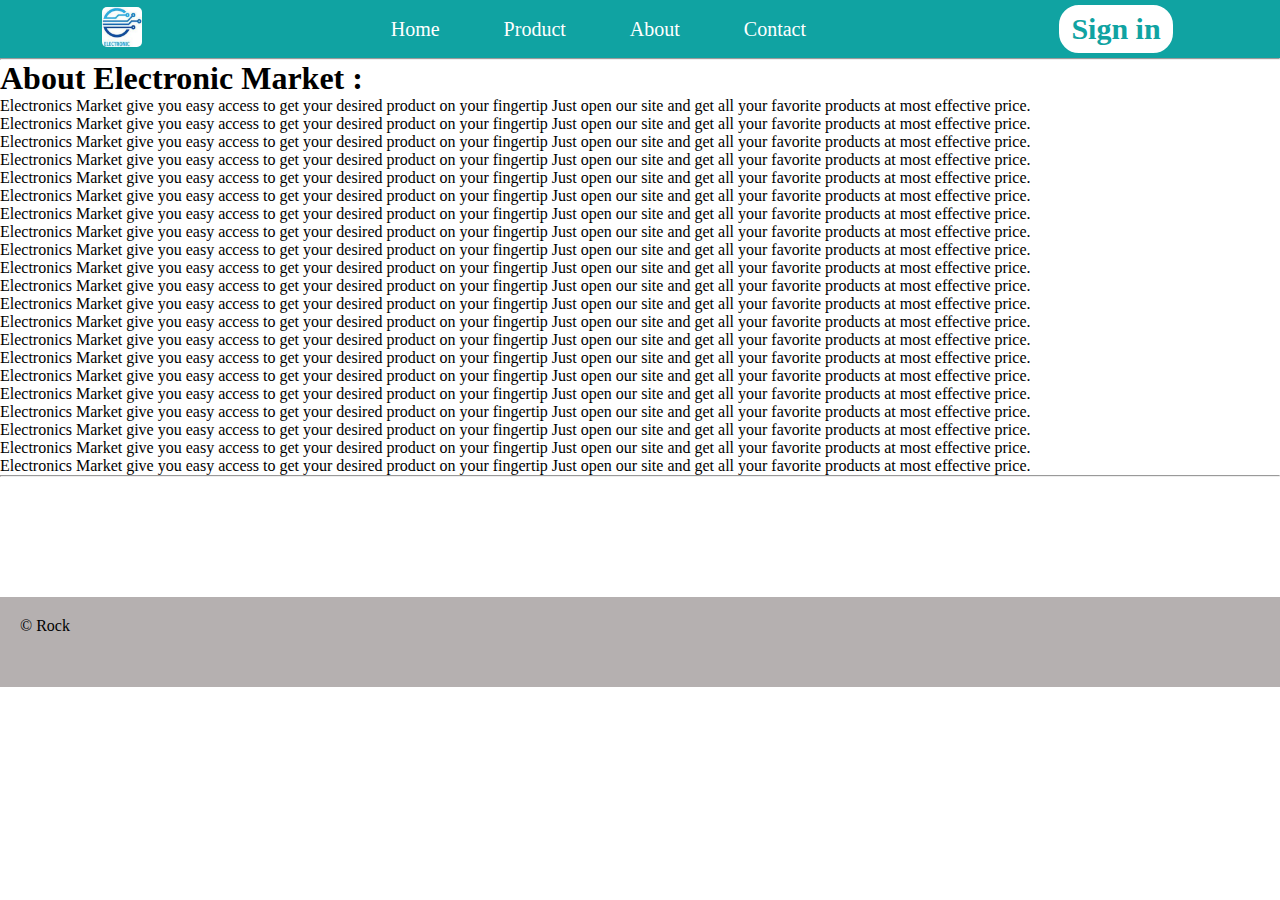
<file: About.html>
<!DOCTYPE html>
<html>
<head>
        <title>About</title>
        <link rel="stylesheet" href="About.css">
        <link rel="icon" type="image?png" href="Images and videoes/About_icon.png"/>
</head>
<body>
    <div class="nav">
        <a href="D:\Shreyansh\Academics ABES\Third Semester\Mini Project\Mini Project\main.html"><img id="logo" src="Images and videoes/logo.jpg"></a>
            <ul>
                <li><a href="D:\Shreyansh\Academics ABES\Third Semester\Mini Project\Mini Project\Home.html">Home</a></li>
                <li><a href="#">Product</a></li>
                <li><a href="D:\Shreyansh\Academics ABES\Third Semester\Mini Project\Mini Project\About.html">About</a></li>
                <li><a href="D:\Shreyansh\Academics ABES\Third Semester\Mini Project\Mini Project\Contact.html">Contact</a></li>
            </ul>
        <a href="D:\Shreyansh\Academics ABES\Third Semester\Mini Project\Mini Project\SignIn.html" class="btn">Sign in</a>
    </div>
    <div class="main">
        <hr>
        <h1>
            About Electronic Market : 
        </h1>
        <p>Electronics Market give you easy access to get your desired product on your fingertip
            Just open our site and get all your favorite products at most effective price.
        <p>Electronics Market give you easy access to get your desired product on your fingertip
            Just open our site and get all your favorite products at most effective price.
        <p>Electronics Market give you easy access to get your desired product on your fingertip
            Just open our site and get all your favorite products at most effective price.
        <p>Electronics Market give you easy access to get your desired product on your fingertip
            Just open our site and get all your favorite products at most effective price.
        <p>Electronics Market give you easy access to get your desired product on your fingertip
            Just open our site and get all your favorite products at most effective price.
        <p>Electronics Market give you easy access to get your desired product on your fingertip
            Just open our site and get all your favorite products at most effective price.
        <p>Electronics Market give you easy access to get your desired product on your fingertip
            Just open our site and get all your favorite products at most effective price.
        <p>Electronics Market give you easy access to get your desired product on your fingertip
            Just open our site and get all your favorite products at most effective price.
        <p>Electronics Market give you easy access to get your desired product on your fingertip
            Just open our site and get all your favorite products at most effective price.
        <p>Electronics Market give you easy access to get your desired product on your fingertip
            Just open our site and get all your favorite products at most effective price.
        <p>Electronics Market give you easy access to get your desired product on your fingertip
            Just open our site and get all your favorite products at most effective price.
        <p>Electronics Market give you easy access to get your desired product on your fingertip
            Just open our site and get all your favorite products at most effective price.
        <p>Electronics Market give you easy access to get your desired product on your fingertip
            Just open our site and get all your favorite products at most effective price.
        <p>Electronics Market give you easy access to get your desired product on your fingertip
            Just open our site and get all your favorite products at most effective price.
        <p>Electronics Market give you easy access to get your desired product on your fingertip
            Just open our site and get all your favorite products at most effective price.
        <p>Electronics Market give you easy access to get your desired product on your fingertip
            Just open our site and get all your favorite products at most effective price.
        <p>Electronics Market give you easy access to get your desired product on your fingertip
            Just open our site and get all your favorite products at most effective price.
        <p>Electronics Market give you easy access to get your desired product on your fingertip
            Just open our site and get all your favorite products at most effective price.
        <p>Electronics Market give you easy access to get your desired product on your fingertip
            Just open our site and get all your favorite products at most effective price.
        <p>Electronics Market give you easy access to get your desired product on your fingertip
            Just open our site and get all your favorite products at most effective price.
        <p>Electronics Market give you easy access to get your desired product on your fingertip
            Just open our site and get all your favorite products at most effective price.
    </div>
</body>
<hr>
<footer>&copy Rock</footer>
</html>
</file>
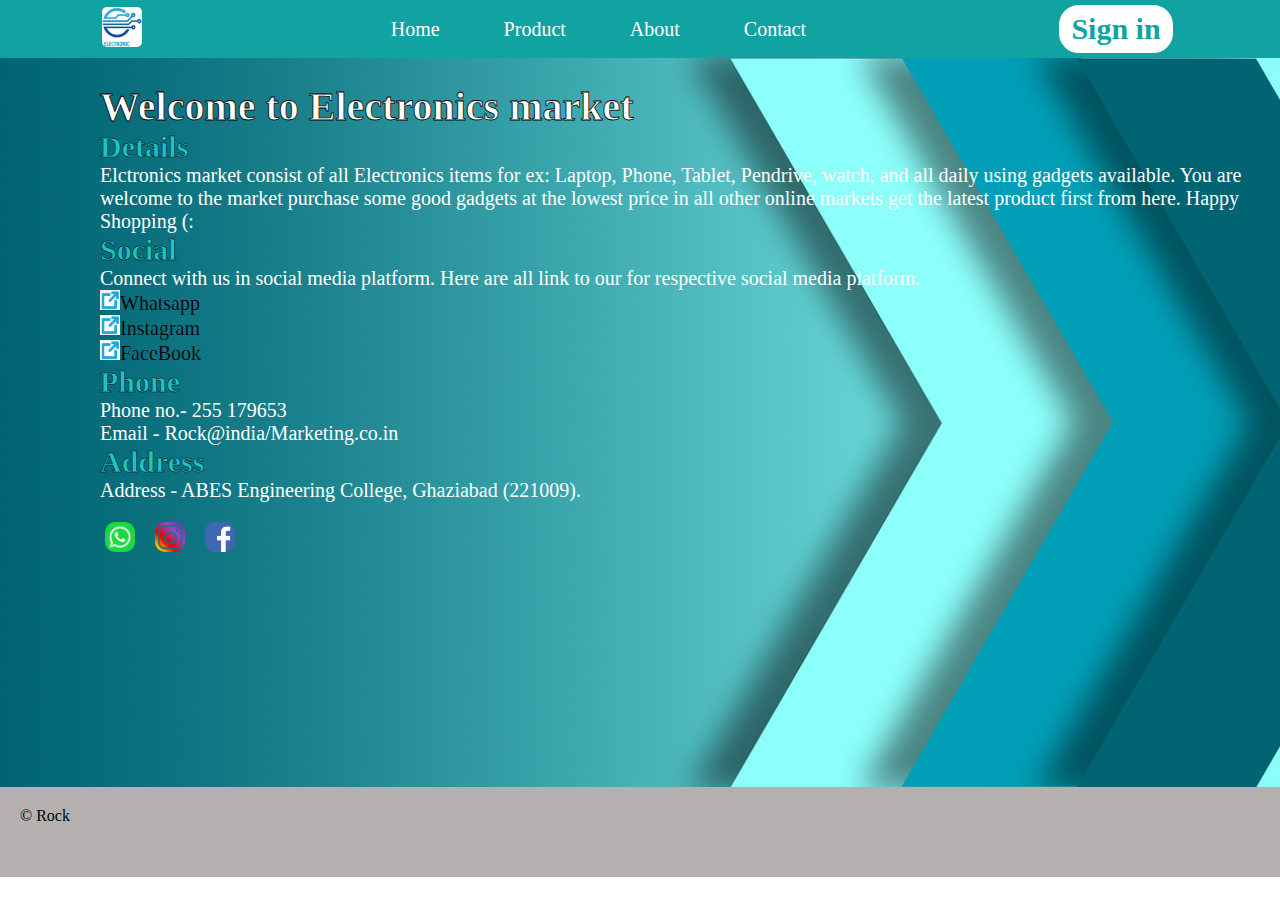
<file: Contact.html>
<!DOCTYPE html>
<html lang="en">
<head>
        <title>Contact</title>
        <meta name="viewport" content="width=device-width, initial-scale=1">
        <link rel="stylesheet" href="Contact.css">
        <link rel="icon" type="image?png" href="Images and videoes/Contact_icon.png"/>
</head>
<body>
    <div class="nav">
        <a href="D:\Shreyansh\Academics ABES\Third Semester\Mini Project\Mini Project\main.html"><img id="logo" src="Images and videoes/logo.jpg"></a>
            <ul>
                <li><a href="D:\Shreyansh\Academics ABES\Third Semester\Mini Project\Mini Project\Home.html">Home</a></li>
                <li><a href="#">Product</a></li>
                <li><a href="D:\Shreyansh\Academics ABES\Third Semester\Mini Project\Mini Project\About.html">About</a></li>
                <li><a href="D:\Shreyansh\Academics ABES\Third Semester\Mini Project\Mini Project\Contact.html">Contact</a></li>
            </ul>
        <a href="D:\Shreyansh\Academics ABES\Third Semester\Mini Project\Mini Project\SignIn.html" class="btn">Sign in</a>
    </div>
    <div class=block>
        <h1>Welcome to Electronics market</h1>
        <div class="first_block">
            <h2>Details</h2>
            <p>
                Elctronics market consist of all Electronics items for ex: Laptop, Phone, Tablet, Pendrive, watch, and all daily using gadgets available. You are welcome to the market purchase some good gadgets at the lowest price in all other online markets get the latest product first from here.
                Happy Shopping (:
            </p>
        </div>
        <div class="second_block">
            <h2>Social</h2>
            <p>
                Connect with us in social media platform.
                Here are all link to our for respective social media platform. 
            </p>
            <a id="Social" href="https://www.whatsapp.com/?lang=en" target="blank" ><img id="Link" src="Images and videoes/Link.jpg">Whatsapp</a><br>
            <a id="Social" href="https://www.instagram.com/" target="blank" ><img id="Link" src="Images and videoes/Link.jpg">Instagram</a><br>
            <a id="Social" href="https://www.facebook.com/" target="blank" ><img id="Link" src="Images and videoes/Link.jpg">FaceBook</a><br>
        </div>
        <div class="third_block">
            <h2>Phone</h2>
            <p>
                Phone no.- 255 179653
                <br>
                Email - Rock@india/Marketing.co.in
            </p>
        </div>
        <div class="fourth_block">
            <h2>Address</h2>
            <p>
                Address - ABES Engineering College, Ghaziabad (221009).
            </p>
        </div>
        <a href="https://www.whatsapp.com/?lang=en" target="blank" ><img class="img" src="Images and videoes/Whatsapp icon.png"></a>
        <a href="https://www.instagram.com/" target="blank" ><img class="img" src="Images and videoes/Instagram icon.png"></a>
        <a href="https://www.facebook.com/" target="blank" ><img class="img" src="Images and videoes/Facebook icon.png"></a>
    </div>
</body>
<footer>
    &copy Rock
</footer>
</html>
</file>
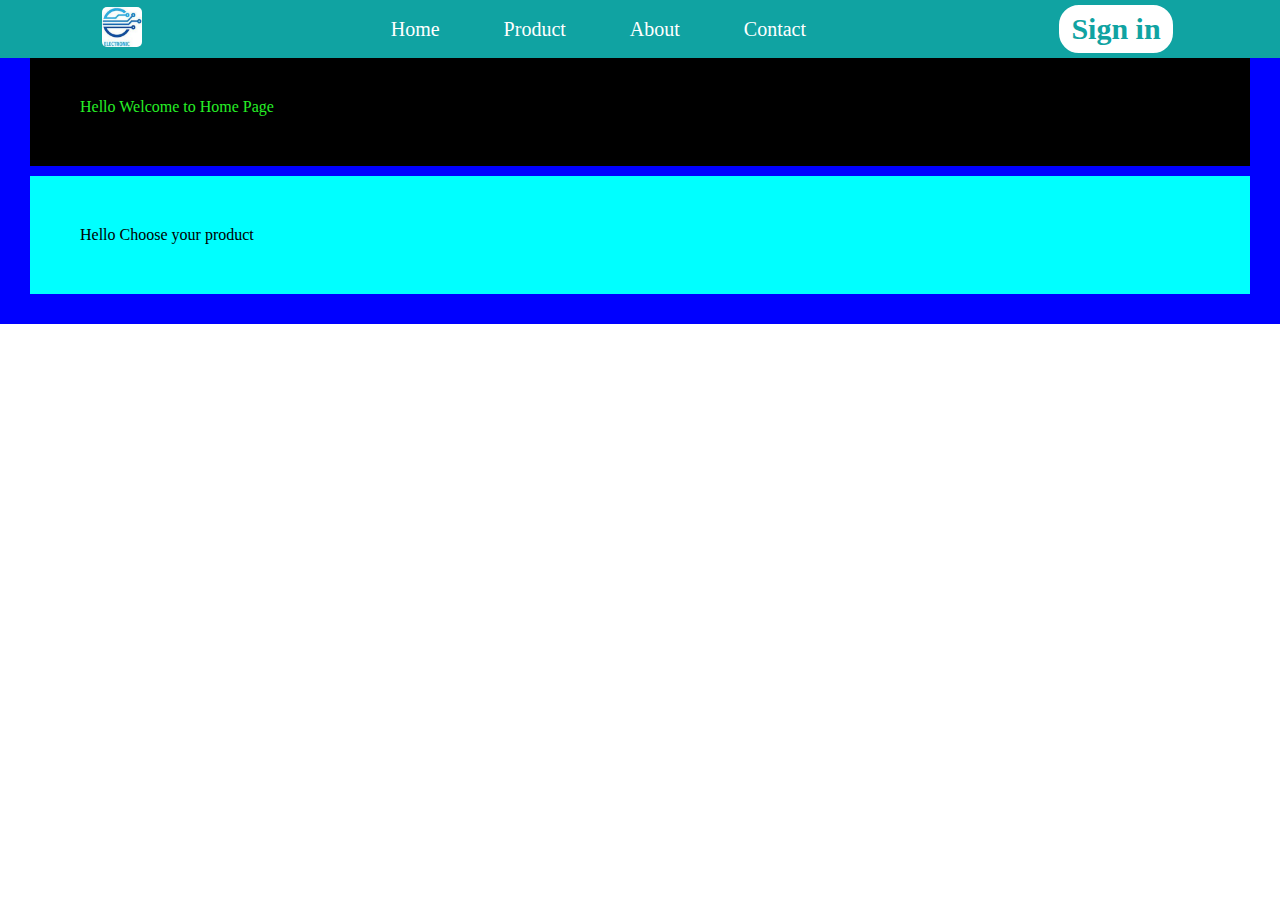
<file: Home.html>
<!DOCTYPE html>
<html lang="en">
<head>
    <title>Home-Mini Project</title>
    <link rel="stylesheet" href="Home.css">
    <link rel="icon" type="image?png" href="Images and videoes/Home.png"/>
</head>
<body>
    <div class="nav">
        <a href="D:\Shreyansh\Academics ABES\Third Semester\Mini Project\Mini Project\main.html"><img id="logo" src="Images and videoes/logo.jpg"></a>
            <ul>
                <li><a href="D:\Shreyansh\Academics ABES\Third Semester\Mini Project\Mini Project\Home.html">Home</a></li>
                <li><a href="#">Product</a></li>
                <li><a href="D:\Shreyansh\Academics ABES\Third Semester\Mini Project\Mini Project\About.html">About</a></li>
                <li><a href="D:\Shreyansh\Academics ABES\Third Semester\Mini Project\Mini Project\Contact.html">Contact</a></li>
            </ul>
        <a href="D:\Shreyansh\Academics ABES\Third Semester\Mini Project\Mini Project\SignIn.html" class="btn">Sign in</a>
    </div>
    <div class="side_block">
        <h>=</h>
        <div class="first_block2">
            <h>Hello Welcome to Home Page</h>
        </div>
        <div class="second_block2">
            <h>Hello Choose your product</h>
        </div>
    </div>
</body>
</html>
</file>
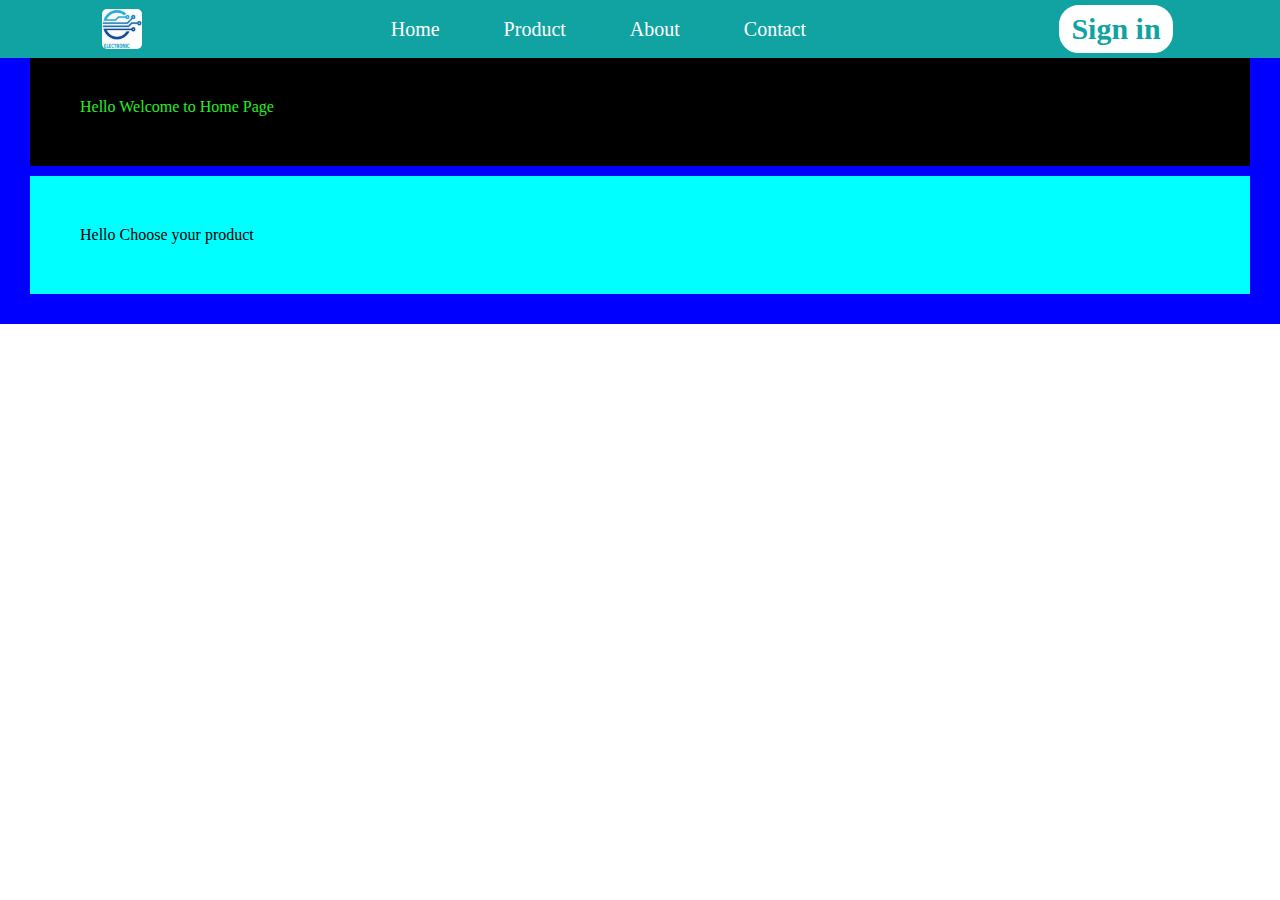
<file: index2.html>
<!DOCTYPE html>
<html lang="en">
<head>
    <title>Home-Mini Project</title>
    <link rel="stylesheet" href="style2.css">
    <link rel="icon" type="image?png" href="Home.png"/>
</head>
<body>
    <div class="nav">
        <img id="logo" src="logo.jpg">
            <ul>
                <li><a href="file:///D:/Shreyansh/Academics%20ABES/Third%20Semester/Mini%20Project/Mini%20Project/index3.html">Home</a></li>
                <li><a href="#">Product</a></li>
                <li><a href="#">About</a></li>
                <li><a href="#">Contact</a></li>
            </ul>
        <a href="#" class="btn">Sign in</a>
    </div>
    <div class="side_block">
        <h>=</h>
        <div class="first_block2">
            <h>Hello Welcome to Home Page</h>
        </div>
        <div class="second_block2">
            <h>Hello Choose your product</h>
        </div>
    </div>
</body>
</html>
</file>
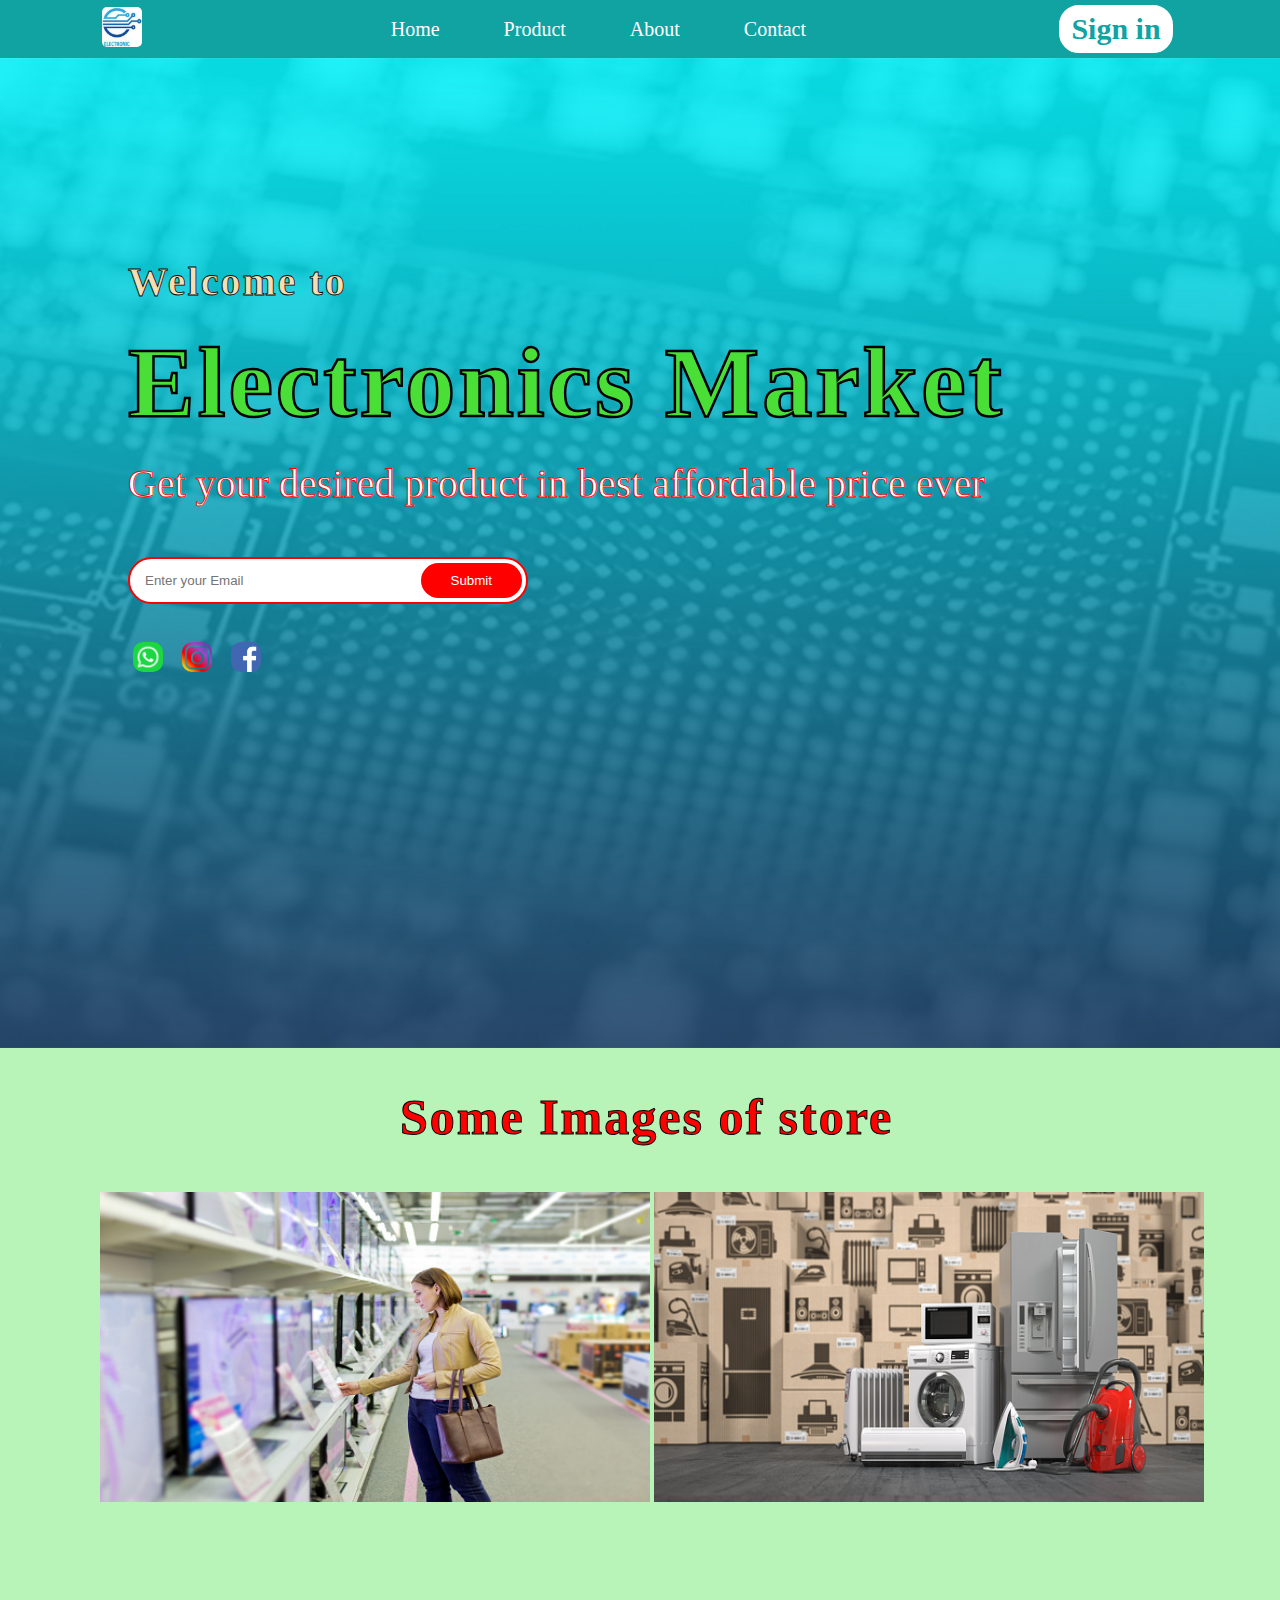
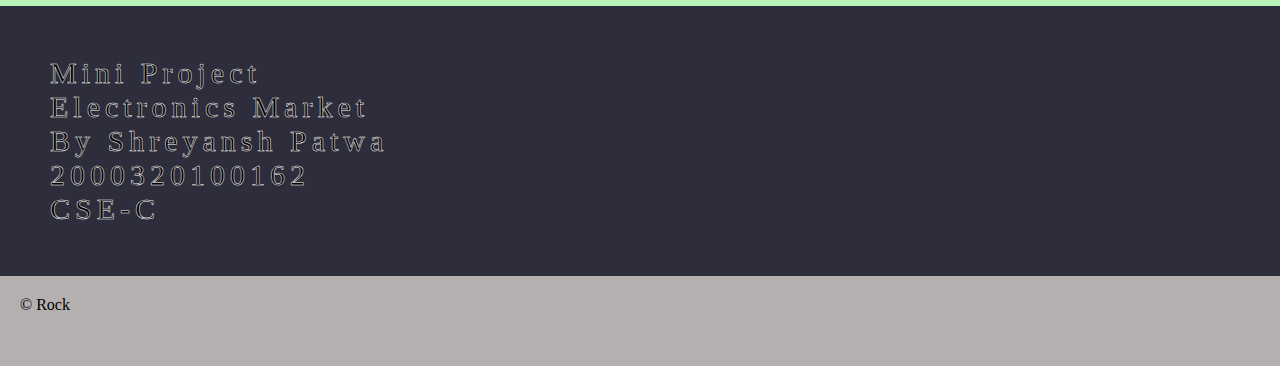
<file: main.html>
<!DOCTYPE html>
<html lang="en">
<head>
    <title>Mini Project</title>
    <meta name="viewport" content="width=device-width, initial-scale=1">
    <link rel="stylesheet" href="main.css">
    <script src="main.js"></script>
    <link rel="icon" type="image?png" href="Images and videoes/head_icon.png"/>
</head>
<body>
    <div class="nav">
        <a href="D:\Shreyansh\Academics ABES\Third Semester\Mini Project\Mini Project\main.html"><img id="logo" src="Images and videoes/logo.jpg"></a>
            <ul>
                <li><a href="D:\Shreyansh\Academics ABES\Third Semester\Mini Project\Mini Project\Home.html">Home</a></li>
                <li><a href="#">Product</a></li>
                <li><a href="D:\Shreyansh\Academics ABES\Third Semester\Mini Project\Mini Project\About.html">About</a></li>
                <li><a href="D:\Shreyansh\Academics ABES\Third Semester\Mini Project\Mini Project\Contact.html">Contact</a></li>
            </ul>
        <a href="D:\Shreyansh\Academics ABES\Third Semester\Mini Project\Mini Project\SignIn.html" class="btn">Sign in</a>
    </div>
    <div class="first_block">
        <div class="first_block1">
            <h1>Welcome to</h1>
            <h2>Electronics Market</h2>
            <p>Get your desired product in best affordable price ever</p>    
        </div>
        <div class="first_block2">
            <form>
                <input type="email" name="email" id="mail" placeholder="Enter your Email">
                <input type="submit" name="submit" value="Submit">
            </form>
            <br>
            <a href="https://www.whatsapp.com/?lang=en" target="blank" ><img class="img" src="Images and videoes/Whatsapp icon.png"></a>
            <a href="https://www.instagram.com/" target="blank" ><img class="img" src="Images and videoes/Instagram icon.png"></a>
            <a href="https://www.facebook.com/" target="blank" ><img class="img" src="Images and videoes/Facebook icon.png"></a>
        </div>
    </div>
    <div class="second_block">
        <h4>Some Images of store</h4>
        <br>
        <br>
        <img class="img2" src="Images and videoes/demo-image1.jpg">
        <img class="img2" src="Images and videoes/demo-image2.jpg">
    </div>
    <div class="third_block">
        <p1>Mini Project<br>
            Electronics Market<br>
            By Shreyansh Patwa<br>
            2000320100162<br>
            CSE-C<br>
        </p1>
    </div>    
</body>
<footer>
    &copy Rock
</footer>
</html>
</file>
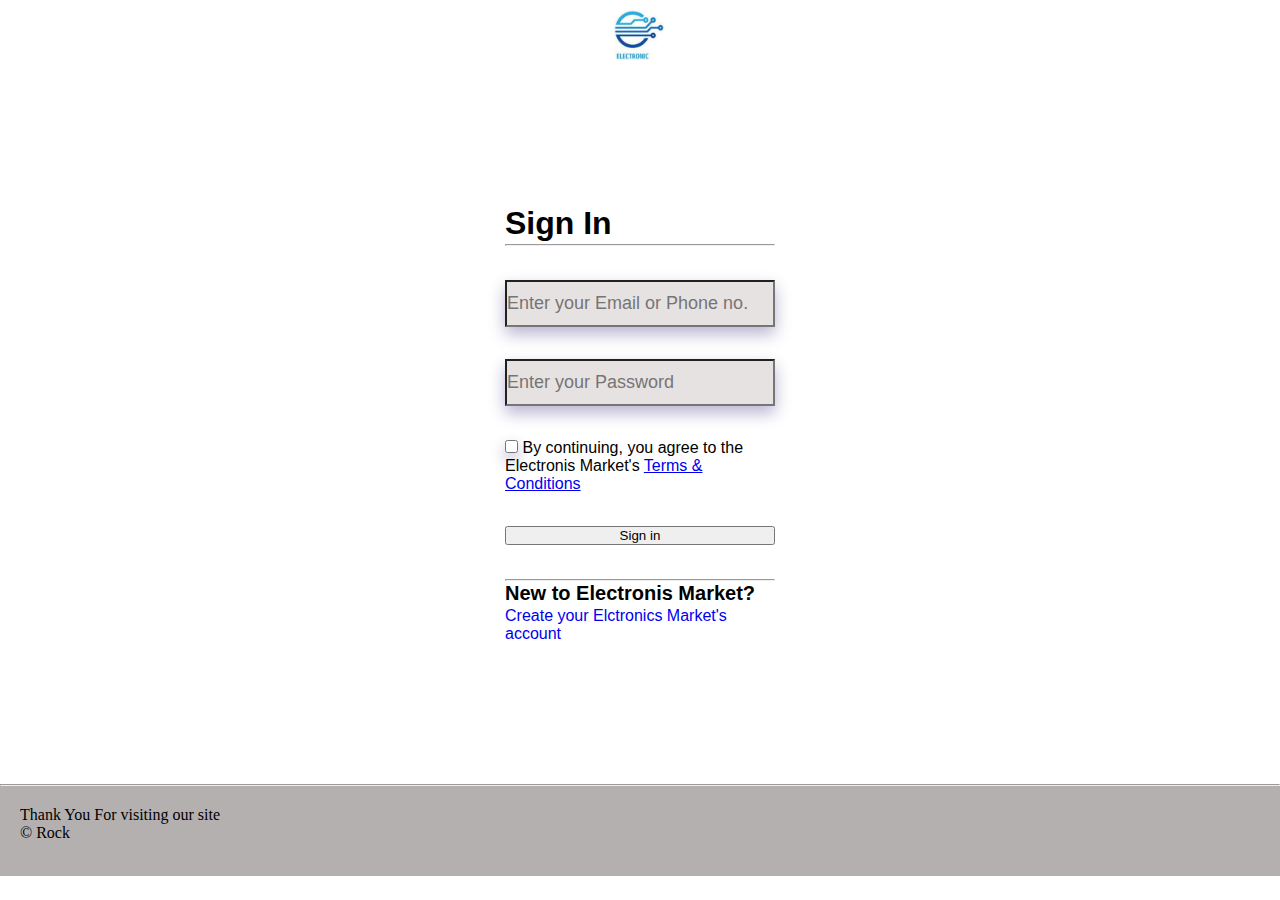
<file: SignIn.html>
<!DOCTYPE html>
<html lang="en">
    <head>
        <title>Electronis Market Sign in</title>
        <link rel="stylesheet" href="SignIn.css">
        <link rel="icon" type="image?png" href="Images and videoes/SignIn_icon.png">
    </head>
    <body>
    <a href="D:\Shreyansh\Academics ABES\Third Semester\Mini Project\Mini Project\main.html"><img id="logo" src="Images and videoes/logo.jpg"></a>
    <div class="Main">
        <div class="Container">
            <div class="Intro_text">
                <h1>Sign In</h1>
            </div>
            <hr>
            <form>
                <input type="email" name="email" placeholder="Enter your Email or Phone no." required/>
                <input type ="password" name="password" placeholder="Enter your Password" required/>
                <div class="Check_box">
                    <input type="checkbox" id="check"/>
                    <label type="checkbox">By continuing, you agree to the Electronis Market's <a href="#">Terms & Conditions</a></label>
                </div>
                <button type="submit">Sign in</button>
            </form>
            <hr>
            <h2>New to Electronis Market?</h2>
            <a id="Sign_up" href="D:\Shreyansh\Academics ABES\Third Semester\Mini Project\Mini Project\SignUp.html">Create your Elctronics Market's account</a>
        </div>
    </div>
    </body>
    <hr>
    <footer>Thank You For visiting our site<p>&copy Rock</p></footer>
</html>
</file>
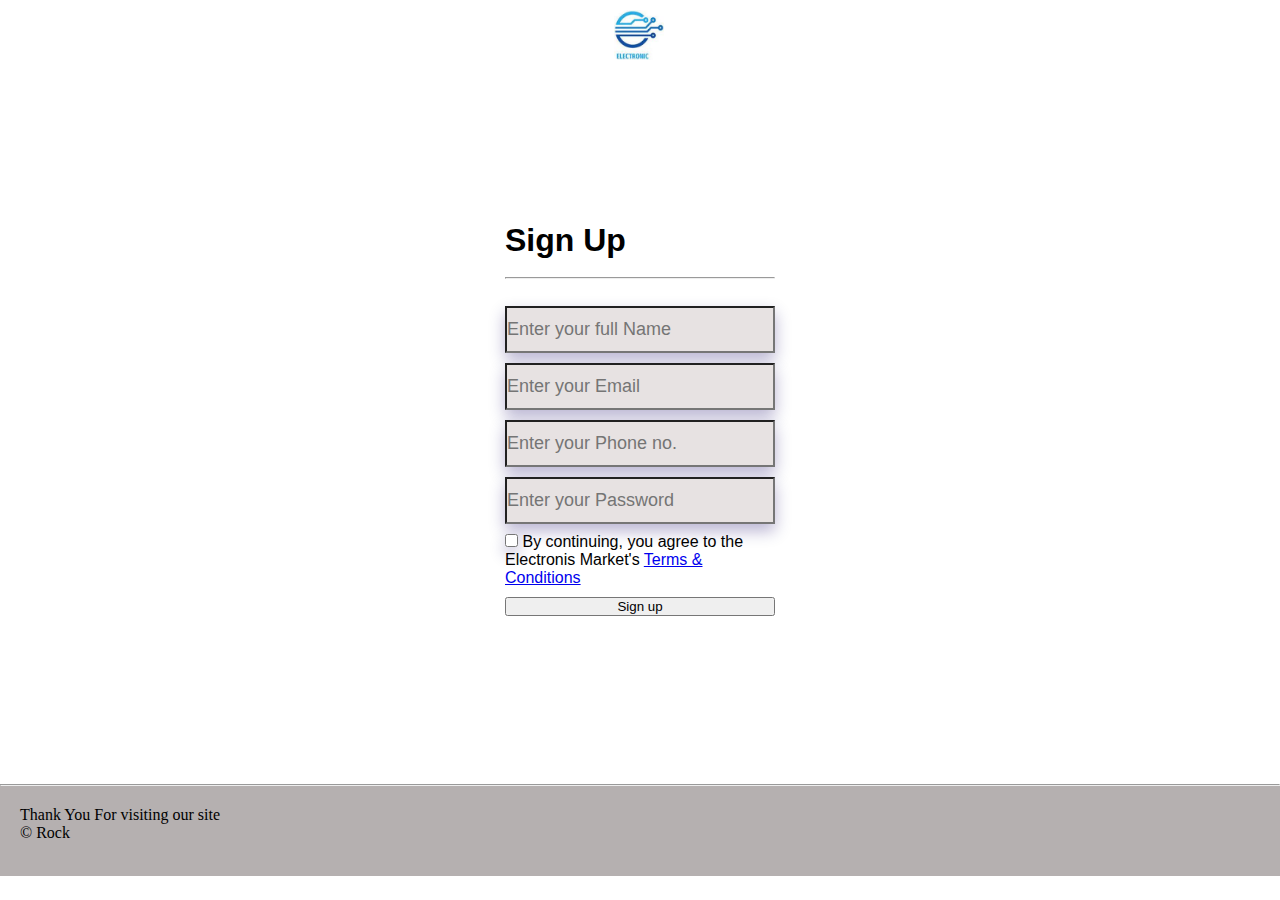
<file: SignUp.html>
<!DOCTYPE html>
<html lang="en">
    <head>
        <title>Electronis Market Sign in</title>
        <link rel="stylesheet" href="SignUP.css">
        <link rel="icon" type="image?png" href="Images and videoes/SignIn_icon.png">
    </head>
    <body>
    <a href="D:\Shreyansh\Academics ABES\Third Semester\Mini Project\Mini Project\main.html"><img id="logo" src="Images and videoes/logo.jpg"></a>
    <div class="Main">
        <div class="Container">
            <div class="Intro_text">
                <h1>Sign Up</h1>
            </div>
            <hr>
            <form>
                <input type="name" name="name" placeholder="Enter your full Name" required/>
                <input type="email" name="email" placeholder="Enter your Email" required/>
                <input type="Phone" name="Phone" placeholder="Enter your Phone no." required/>
                <input type ="password" name="password" placeholder="Enter your Password" required/>
                <div class="Check_box">
                    <input type="checkbox" id="check"/>
                    <label type="checkbox">By continuing, you agree to the Electronis Market's <a href="#">Terms & Conditions</a></label>
                </div>
                <button type="submit">Sign up</button>
            </form>
            <!-- <hr> -->
            <!-- <h2>New to Electronis Market?</h2>
            <a id="Sign_up" href="#">Create your Elctronics Market's account</a> -->
        </div>
    </div>
    </body>
    <hr>
    <footer>Thank You For visiting our site<p>&copy Rock</p></footer>
</html>
</file>
<file: About.css>
*{
    padding: 0;
    margin: 0;
    box-sizing: border-box;
}
.nav{
    /* overflow: hidden; */
    width: 100%;
    background-color: #10A3A2;
    display: flex;
    align-items: center;
    justify-content: space-between;
    padding-right: 8%;
    padding-left: 8%;
    position: sticky;
    top: 0;
    margin: auto;
}
#logo{
    height: 40px;
    width: 40px;
    border-radius: 5px;
}
ul li{
    display: inline-block;
    padding: 10px 30px;
}
ul li a{
    color: white;
    font-size: 20px;
    text-decoration: none;
    transition: transform .6s;
    display: block;
}
ul li a:hover{
    transform: scale(1.2);
    color: #3A416F;
    background-color: #3edac5;
}
.btn{
    margin: 5px;
    color: #10A3A2;
    background-color: white;
    text-decoration: none;
    font-size: 30px;
    border: solid 2px white;
    border-radius: 20px;
    padding: 5px 10px;
    font-weight: bold;
    transition: transform .6s;
}
.btn:hover{
    transform: scale(1.1);
    color: #3A416F;
}
footer{
    margin-top: 120px;
    background-color: rgba(151, 144, 144, 0.712);
    height: 10vh;
    padding-top: 20px;
    padding-left: 20px;
}
</file>
<file: Contact.css>
*{
    padding: 0;
    margin: 0;
    box-sizing: border-box;
}
.nav{
    /* overflow: hidden; */
    width: 100%;
    background-color: #10A3A2;
    display: flex;
    align-items: center;
    justify-content: space-between;
    padding-right: 8%;
    padding-left: 8%;
    position: sticky;
    top: 0;
    margin: auto;
}
#logo{
    height: 40px;
    width: 40px;
    border-radius: 5px;
}
ul li{
    display: inline-block;
    padding: 10px 30px;
}
ul li a{
    color: white;
    font-size: 20px;
    text-decoration: none;
    transition: transform .6s;
    display: block;
}
ul li a:hover{
    transform: scale(1.2);
    color: #3A416F;
    background-color: #3edac5;
}
.btn{
    margin: 5px;
    color: #10A3A2;
    background-color: white;
    text-decoration: none;
    font-size: 30px;
    border: solid 2px white;
    border-radius: 20px;
    padding: 5px 10px;
    font-weight: bold;
    transition: transform .6s;
}
.btn:hover{
    transform: scale(1.1);
    color: #3A416F;
}
.block{
    height: 81vh;
    width: 100%;
    overflow: auto;
    background-image: url("Images and videoes/Background_image4.jpg");
    background-size: cover;
    background-position: center;
    padding-left: 100px;
    /* color: rgb(75, 42, 112); */
    color: white;
    font-size: 20px;
}
h2{
    color: #1cc5c5;
    -webkit-text-stroke: 0.5px black;
    font-size: 30px;
}
h1{
    font-size: 40px;
    margin-top: 25px;
    color: white;
    -webkit-text-stroke: 0.8px black;
}
#Social{
    color: rgb(0, 0, 0);
    text-decoration: none;
    -webkit-text-stroke: 0.1px rgb(59, 200, 224);
}
#Link{
    height: 20px;
    width: 20px;
}
.img{
    height: 30px;
    width: 30px;
    border-radius: 10px;
    transition: transform 0.6s;
    margin-left: 5px;
    margin-right: 10px;
    margin-top: 20px;
}
.img:hover{
    transform: scale(1.5);
}
footer{
    background-color: rgba(151, 144, 144, 0.712);
    height: 10vh;
    padding-top: 20px;
    padding-left: 20px;
}
</file>
<file: Home.css>
*{
    padding: 0;
    margin: 0;
    box-sizing: border-box;
}
.nav{
    overflow: hidden;
    width: 100%;
    background-color: #10A3A2;
    display: flex;
    align-items: center;
    justify-content: space-between;
    padding-right: 8%;
    padding-left: 8%;
    position: fixed;
    margin: auto;
}
#logo{
    height: 40px;
    width: 40px;
    border-radius: 5px;
}
ul li{
    display: inline-block;
    padding: 10px 30px;
}
ul li a{
    color: white;
    font-size: 20px;
    text-decoration: none;
    display: block;
    transition: transform .6s;
}
ul li a:hover{
    transform: scale(1.2);
    color: #3A416F;
    /* background-color: #3edac5; */
}
.btn{
    margin: 5px;
    color: #10A3A2;
    background-color: white;
    text-decoration: none;
    font-size: 30px;
    border: solid 2px white;
    border-radius: 20px;
    padding: 5px 10px;
    font-weight: bold;
    transition: transform .6s;
}
.btn:hover{
    transform: scale(1.1);
    color: #3A416F;
}
.side_block{
    padding: 20px;
    justify-content: space-evenly;
    align-items: center;
    background-color: blue;
    color: white;
}
.first_block2{
    background-color: black;
    color: rgb(38, 238, 38);
    padding: 50px;
    margin: 10px;
}
.second_block2{
    background-color: aqua;
    color: black;
    padding: 50px;
    margin: 10px;
}
</file>
<file: style2.css>
*{
    padding: 0;
    margin: 0;
    box-sizing: border-box;
}
.nav{
    overflow: hidden;
    width: 100%;
    background-color: #10A3A2;
    display: flex;
    align-items: center;
    justify-content: space-between;
    padding-right: 8%;
    padding-left: 8%;
    position: fixed;
    margin: auto;
}
#logo{
    height: 40px;
    width: 40px;
    border-radius: 5px;
}
ul li{
    display: inline-block;
    padding: 10px 30px;
}
ul li a{
    color: white;
    font-size: 20px;
    text-decoration: none;
    display: block;
    transition: transform .6s;
}
ul li a:hover{
    transform: scale(1.2);
    color: #3A416F;
    /* background-color: #3edac5; */
}
.btn{
    margin: 5px;
    color: #10A3A2;
    background-color: white;
    text-decoration: none;
    font-size: 30px;
    border: solid 2px white;
    border-radius: 20px;
    padding: 5px 10px;
    font-weight: bold;
    transition: transform .6s;
}
.btn:hover{
    transform: scale(1.1);
    color: #3A416F;
}
.side_block{
    padding: 20px;
    justify-content: space-evenly;
    align-items: center;
    background-color: blue;
    color: white;
}
.first_block2{
    background-color: black;
    color: rgb(38, 238, 38);
    padding: 50px;
    margin: 10px;
}
.second_block2{
    background-color: aqua;
    color: black;
    padding: 50px;
    margin: 10px;
}
</file>
<file: main.css>
*{
    padding: 0;
    margin: 0;
    box-sizing: border-box;
}
.nav{
    /* overflow: hidden; */
    width: 100%;
    background-color: #10A3A2;
    display: flex;
    align-items: center;
    justify-content: space-between;
    padding-right: 8%;
    padding-left: 8%;
    position: sticky;
    top: 0;
    margin: auto;
}
#logo{
    height: 40px;
    width: 40px;
    border-radius: 5px;
}
ul li{
    display: inline-block;
    padding: 10px 30px;
}
ul li a{
    color: white;
    font-size: 20px;
    text-decoration: none;
    transition: transform .6s;
    display: block;
}
ul li a:hover{
    transform: scale(1.2);
    color: #3A416F;
    background-color: #3edac5;
}
.btn{
    margin: 5px;
    color: #10A3A2;
    background-color: white;
    text-decoration: none;
    font-size: 30px;
    border: solid 2px white;
    border-radius: 20px;
    padding: 5px 10px;
    font-weight: bold;
    transition: transform .6s;
}
.btn:hover{
    transform: scale(1.1);
    color: #3A416F;
}
.first_block{
    height: 110vh;
    width: 100%;
    overflow: auto;
    background-image: url("Images and videoes/Background_image2.jpg");
    background-size: cover;
    background-position: center;
    color: rgb(73, 223, 54);
}
.first_block1{
    padding-left: 10%;
    margin-top: 200px;
}
h1{
    font-size: 40px;
    letter-spacing: 2px;
    color: wheat;
    -webkit-text-stroke: 0.8px rgb(0, 0, 0);
}
h2{
    margin: 20px 0 20px;
    font-size: 100px;
    letter-spacing: 3px;
    -webkit-text-stroke: 2.5px black;
}
p{
    font-size: 40px;
    margin-bottom: 50px;
    color: white;
    -webkit-text-stroke: 0.8px red;
}
.first_block2{
    margin-left: 10%;
}
.first_block2 form{
    width: 400px;
    max-width: 100%;
    position: relative;
}
.first_block2 form input:first-child{
    width: 100%;
    display: inline-block;
    padding: 14px 160px 14px 15px;
    border: 2px solid Red;
    border-radius: 30px;
}
.first_block2 form input:last-child{
    position: absolute;
    display: inline-block;
    border: none;
    border-radius: 30px;
    padding: 10px 30px;
    background-color: red;
    color: white;
    top: 6px;
    right: 6px;
    transition: transform 0.6s;
}
.first_block2 form input:last-child:hover{
    transform: scale(0.9);
    color: black;
}
.img{
    height: 30px;
    width: 30px;
    border-radius: 10px;
    transition: transform 0.6s;
    margin-left: 5px;
    margin-right: 10px;
    margin-top: 20px;
}
.img:hover{
    transform: scale(1.5);
}
.second_block{
    background-color: rgb(184, 243, 184);
    padding: 40px 20px 100px 100px;
}
h4{
    font-size: 50px;
    letter-spacing: 2px;
    color: rgb(255, 0, 0);
    -webkit-text-stroke: 1px black;
    margin-left: 300px;
}
.img2{
    padding-top: 10px;
    height: 320px;
    width: 550px;
}
.third_block{
    background-color: rgb(46, 45, 59);
    padding: 50px;
}
p1{
    font-size: 30px;
    letter-spacing: 5px;
    color: rgb(0, 0, 0);
    -webkit-text-stroke: 0.5px white;
}
footer{
    background-color: rgba(151, 144, 144, 0.712);
    height: 10vh;
    padding-top: 20px;
    padding-left: 20px;
}
</file>
<file: SignIn.css>
*{
    margin: 0;
    padding: 0;
    box-sizing: border-box;
}
#logo{
    margin-top: 10px;
    margin-left: 48%;
    height: 50px;
    width:  50px;
    border-radius: 5px;
}
.Main{
    height: 80vh;
    display: flex;
    align-items: center;
    justify-content: center;
}
.Container{
    width: 300px;
    height: 440px;
    background: #fff;
    display: flex;
    flex-direction: column;
    justify-content: space-evenly;
    padding: 0 15px;
    font-family: 'poppins', sans-serif;
}
.Intro_text p{
    margin: 5px 0;
    font-size: 13px;
}
.Intro_text p a{
    color: #121212;
}
form{
    height: 330px;
    display: flex;
    flex-direction: column;
    justify-content: space-evenly;
}
form input{
    padding: 12px 7px;
    outline: none;
    padding: 11px 0;
    background: rgb(231, 226, 226);
    color: #000;
    font-size: 18px;
    box-shadow: 0 7px 15px rgba(22,5,107,.3);
    font-family: 'Poppins', sans-serif;
}
h2{
    font-size: 20px;
}
#Sign_up{
    border: 10px;
    border-radius: 5px;
    border-color: #000;
    text-decoration: none;
}
footer{
    background-color: rgba(151, 144, 144, 0.712);
    height: 10vh;
    padding-top: 20px;
    padding-left: 20px;
}
</file>
<file: SignUP.css>
*{
    margin: 0;
    padding: 0;
    box-sizing: border-box;
}
#logo{
    margin-top: 10px;
    margin-left: 48%;
    height: 50px;
    width:  50px;
    border-radius: 5px;
}
.Main{
    height: 80vh;
    display: flex;
    align-items: center;
    justify-content: center;
}
.Container{
    width: 300px;
    height: 440px;
    background: #fff;
    display: flex;
    flex-direction: column;
    justify-content: space-evenly;
    padding: 0 15px;
    font-family: 'poppins', sans-serif;
}
.Intro_text p{
    margin: 5px 0;
    font-size: 13px;
}
.Intro_text p a{
    color: #121212;
}
form{
    height: 330px;
    display: flex;
    flex-direction: column;
    justify-content: space-evenly;
}
form input{
    padding: 12px 7px;
    outline: none;
    padding: 11px 0;
    background: rgb(231, 226, 226);
    color: #000;
    font-size: 18px;
    box-shadow: 0 7px 15px rgba(22,5,107,.3);
    font-family: 'Poppins', sans-serif;
}
h2{
    font-size: 20px;
}
#Sign_up{
    border: 10px;
    border-radius: 5px;
    border-color: #000;
    text-decoration: none;
}
footer{
    background-color: rgba(151, 144, 144, 0.712);
    height: 10vh;
    padding-top: 20px;
    padding-left: 20px;
}
</file>
